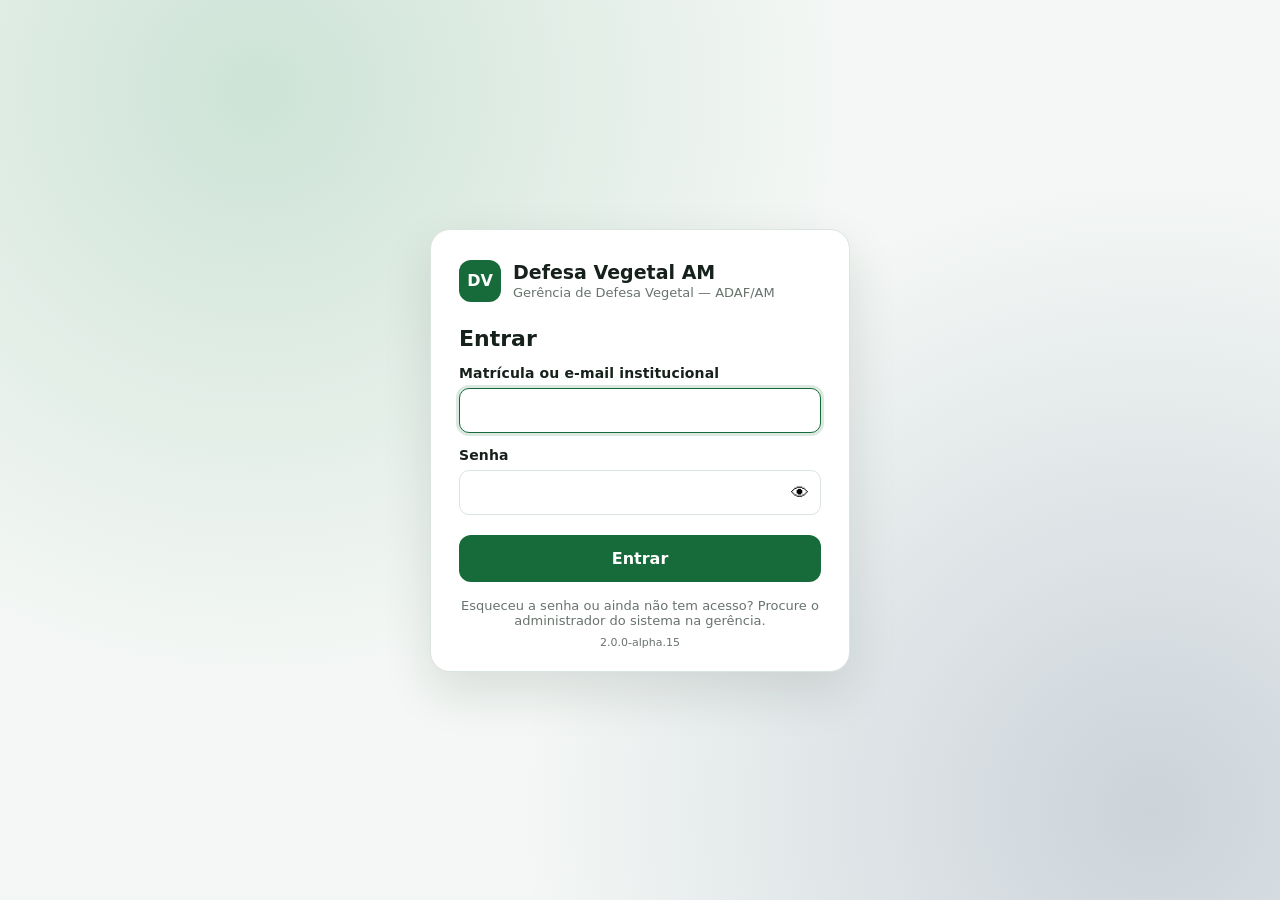
<file: v2/index.html>
<!DOCTYPE html>
<html lang="pt-BR">
<head>
  <meta charset="UTF-8">

  <meta
    name="viewport"
    content="width=device-width, initial-scale=1.0, viewport-fit=cover"
  >

  <meta
    name="theme-color"
    content="#176b3a"
  >

  <meta
    name="description"
    content="Sistema de Defesa Vegetal do Estado do Amazonas"
  >

  <title>Defesa Vegetal AM</title>

  <link
    rel="manifest"
    href="./manifest.json"
  >

  <link
    rel="stylesheet"
    href="./style.css?v=13"
  >
</head>

<body>

  <header class="app-header">
    <div class="header-content">

      <div class="brand">
        <div class="brand-mark">
          DV
        </div>

        <div>
          <h1>Defesa Vegetal AM</h1>
          <small>
            Gerência de Defesa Vegetal
          </small>
        </div>
      </div>

      <div
        id="connectionStatus"
        class="connection-status"
      >
        Verificando...
      </div>

    </div>
  </header>


  <main>

    <section class="hero">

      <h2>Painel operacional</h2>

      <p>
        Cadastros, fiscalizações e monitoramento
        fitossanitário do Estado do Amazonas.
      </p>

    </section>


    <section class="sync-panel">

      <div class="sync-info">

        <strong>
          Sincronização
        </strong>

        <span id="syncText">
          Verificando registros locais...
        </span>

      </div>

      <button
        id="syncButton"
        class="btn btn-primary"
        type="button"
      >
        ↻ Sincronizar agora
      </button>

    </section>


    <section class="menu-grid">

      <article
        class="menu-card"
        data-module="cadastros"
      >
        <div class="icon">🌱</div>

        <h3>Cadastros</h3>

        <p>
          Produtores, propriedades,
          culturas e informações
          produtivas.
        </p>

        <span class="badge">
          Produtor → Propriedade → Cultura
        </span>
      </article>


      <article
        class="menu-card"
        data-module="fiscalizacoes"
      >
        <div class="icon">📋</div>

        <h3>Fiscalizações</h3>

        <p>
          Realizar nova fiscalização,
          registrar ocorrências, amostras,
          providências e evidências.
        </p>

        <span class="badge">
          Campo
        </span>
      </article>


      <article
        class="menu-card"
        data-module="armadilhas"
      >
        <div class="icon">📍</div>

        <h3>Armadilhas</h3>

        <p>
          Cadastro e monitoramento de
          armadilhas para detecção de
          pragas.
        </p>

        <span class="badge">
          Mosca-da-Carambola
        </span>
      </article>


      <article
        class="menu-card"
        data-module="viveiros"
      >
        <div class="icon">🪴</div>

        <h3>Viveiros</h3>

        <p>
          Cadastro de viveiros,
          espécies, documentos e
          fiscalizações.
        </p>

        <span class="badge">
          Material de propagação
        </span>
      </article>


      <article
        class="menu-card"
        data-module="historico"
      >
        <div class="icon">🗂️</div>

        <h3>Histórico e documentos</h3>

        <p>
          Consulte fiscalizações,
          cadastros, Termos e documentos
          emitidos anteriormente.
        </p>

        <span class="badge">
          Rastreabilidade
        </span>
      </article>


      <article
        class="menu-card"
        data-module="dashboard"
      >
        <div class="icon">📊</div>

        <h3>Dashboard</h3>

        <p>
          Indicadores operacionais,
          fitossanitários e territoriais
          da Defesa Vegetal.
        </p>

        <span class="badge">
          Gestão
        </span>
      </article>

    </section>

  </main>


  <footer class="app-footer">

    Defesa Vegetal AM
    <span id="appVersion"></span>

  </footer>


  <script src="./config.js"></script>
<script src="./db.js"></script>
<script src="./api.js"></script>
<script src="./signature-pad.js"></script>
<script src="./auth.js"></script>
<script src="./modules/cadastros.js"></script>
<script src="./modules/dashboard.js"></script>
<script src="./termo-assets.js"></script>
<script src="./modules/termo-fiscalizacao.js"></script>
<script src="./modules/fiscalizacoes.js"></script>
<script src="./modules/historico.js"></script>
<script src="./modules/servidores.js"></script>
<script src="./modules/relatorios.js"></script>
<script src="./modules/relatorio-assinaturas.js"></script>
<script src="./nav.js"></script>
<script src="./app.js"></script>

</body>
</html>
</file>
<file: v2/style.css>
:root {
  --primary: #176b3a;
  --primary-dark: #0f512b;
  --primary-light: #e9f5ee;
  --background: #f4f7f5;
  --surface: #ffffff;
  --text: #17211b;
  --muted: #68736c;
  --border: #dce4df;
  --warning: #9a6700;
  --danger: #b42318;
  --success: #16794b;
  --radius: 16px;
  --shadow: 0 4px 18px rgba(0, 0, 0, 0.07);
}


/* =========================================================
   CONFIGURAÇÕES GERAIS
========================================================= */

* {
  box-sizing: border-box;
}

/* O atributo hidden sempre esconde, mesmo em elementos com display próprio */
[hidden] {
  display: none !important;
}

html {
  -webkit-text-size-adjust: 100%;
}

body {
  margin: 0;
  background: var(--background);
  color: var(--text);
  font-family: Arial, Helvetica, sans-serif;
}

button,
input,
select,
textarea {
  font: inherit;
}

button {
  cursor: pointer;
}


/* =========================================================
   CABEÇALHO
========================================================= */

.app-header {
  position: sticky;
  top: 0;
  z-index: 100;
  background: var(--surface);
  border-bottom: 1px solid var(--border);
}

.header-content {
  max-width: 1200px;
  margin: auto;
  padding: 14px 18px;

  display: flex;
  align-items: center;
  justify-content: space-between;
  gap: 16px;
}

.brand {
  display: flex;
  align-items: center;
  gap: 12px;
}

.brand-mark {
  width: 42px;
  height: 42px;

  border-radius: 12px;

  display: grid;
  place-items: center;

  background: var(--primary);
  color: white;

  font-weight: 700;
}

.brand h1 {
  margin: 0;
  font-size: 18px;
}

.brand small {
  color: var(--muted);
}


/* =========================================================
   STATUS DA CONEXÃO
========================================================= */

.connection-status {
  padding: 8px 12px;

  border-radius: 999px;

  font-size: 13px;
  font-weight: 700;

  background: var(--primary-light);
  color: var(--success);
}

.connection-status.offline {
  background: #fff3cd;
  color: var(--warning);
}


/* =========================================================
   CONTEÚDO PRINCIPAL
========================================================= */

main {
  max-width: 1200px;
  margin: auto;
  padding: 24px 18px 90px;
}


/* =========================================================
   HERO
========================================================= */

.hero {
  margin-bottom: 24px;
}

.hero h2 {
  margin: 0 0 6px;
  font-size: 26px;
}

.hero p {
  margin: 0;
  color: var(--muted);
}


/* =========================================================
   SINCRONIZAÇÃO
========================================================= */

.sync-panel {
  margin: 20px 0;
  padding: 16px;

  background: var(--surface);

  border: 1px solid var(--border);
  border-radius: var(--radius);

  box-shadow: var(--shadow);

  display: flex;
  align-items: center;
  justify-content: space-between;
  gap: 16px;
}

.sync-info strong {
  display: block;
  margin-bottom: 4px;
}

.sync-info span {
  color: var(--muted);
  font-size: 14px;
}


/* =========================================================
   BOTÕES
========================================================= */

.btn {
  border: 0;
  border-radius: 12px;

  padding: 11px 16px;

  font-weight: 700;
}

.btn-primary {
  background: var(--primary);
  color: white;
}

.btn-primary:hover {
  background: var(--primary-dark);
}

.btn-secondary {
  background: #ffffff;
  color: var(--text);

  border: 1px solid var(--border);
}


/* =========================================================
   MENU PRINCIPAL
========================================================= */

.menu-grid {
  display: grid;

  grid-template-columns:
    repeat(3, 1fr);

  gap: 16px;
}

.menu-card {
  min-height: 150px;

  padding: 20px;

  background: var(--surface);

  border: 1px solid var(--border);
  border-radius: var(--radius);

  box-shadow: var(--shadow);

  transition: transform 0.15s ease;
}

.menu-card:hover {
  transform: translateY(-2px);
}

.menu-card .icon {
  font-size: 30px;
  margin-bottom: 14px;
}

.menu-card h3 {
  margin: 0 0 8px;
}

.menu-card p {
  margin: 0;

  color: var(--muted);

  line-height: 1.45;
  font-size: 14px;
}

.badge {
  display: inline-block;

  margin-top: 12px;

  padding: 5px 9px;

  border-radius: 999px;

  background: var(--primary-light);
  color: var(--primary-dark);

  font-size: 12px;
  font-weight: 700;
}


/* =========================================================
   RODAPÉ
========================================================= */

.app-footer {
  padding: 24px;

  text-align: center;

  color: var(--muted);

  font-size: 12px;
}


/* =========================================================
   RESPONSIVIDADE DA TELA INICIAL
========================================================= */

@media (max-width: 850px) {

  .menu-grid {
    grid-template-columns:
      repeat(2, 1fr);
  }

}


@media (max-width: 560px) {

  .header-content {
    align-items: flex-start;
  }

  .menu-grid {
    grid-template-columns: 1fr;
  }

  .sync-panel {
    align-items: stretch;
    flex-direction: column;
  }

  .btn {
    width: 100%;
  }

  .hero h2 {
    font-size: 22px;
  }

}


/* =========================================================
   MÓDULO DE CADASTROS
========================================================= */

.module-actions {
  display: grid;

  grid-template-columns:
    repeat(2, 1fr);

  gap: 14px;

  margin-bottom: 20px;
}


.action-card {
  border: 1px solid var(--border);

  background: var(--surface);

  border-radius: var(--radius);

  padding: 18px;

  display: flex;
  align-items: center;

  gap: 14px;

  text-align: left;

  box-shadow: var(--shadow);
}

.action-card:hover {
  border-color: var(--primary);
}

.action-icon {
  font-size: 30px;
}

.action-card strong,
.action-card small {
  display: block;
}

.action-card small {
  color: var(--muted);

  margin-top: 4px;
}


.workspace {
  margin-top: 20px;
}


/* =========================================================
   FORMULÁRIOS
========================================================= */

.form-card {
  background: var(--surface);

  border: 1px solid var(--border);
  border-radius: var(--radius);

  padding: 22px;

  box-shadow: var(--shadow);
}


.form-heading {
  display: flex;

  align-items: flex-start;
  justify-content: space-between;

  gap: 16px;

  padding-bottom: 18px;
  margin-bottom: 20px;

  border-bottom: 1px solid var(--border);
}

.form-heading h3 {
  margin: 0 0 5px;
}

.form-heading p {
  margin: 0;
  color: var(--muted);
}


.step-badge {
  white-space: nowrap;

  padding: 6px 10px;

  border-radius: 999px;

  background: var(--primary-light);
  color: var(--primary-dark);

  font-size: 12px;
  font-weight: 700;
}


.form-grid {
  display: grid;

  grid-template-columns:
    repeat(2, minmax(0, 1fr));

  gap: 18px;
}


.field {
  display: flex;

  flex-direction: column;

  gap: 7px;
}

.field-wide {
  grid-column: span 2;
}

.field label {
  font-weight: 700;
  font-size: 14px;
}

.field input,
.field select,
.field textarea,
.search-row input {
  width: 100%;

  padding: 12px 13px;

  border: 1px solid var(--border);
  border-radius: 10px;

  background: #ffffff;
  color: var(--text);

  outline: none;
}

.field input:focus,
.field select:focus,
.field textarea:focus,
.search-row input:focus {
  border-color: var(--primary);

  box-shadow:
    0 0 0 3px var(--primary-light);
}

.field small {
  color: var(--muted);
}


.form-actions {
  display: flex;

  justify-content: flex-end;

  gap: 10px;

  margin-top: 24px;
  padding-top: 18px;

  border-top: 1px solid var(--border);
}


/* =========================================================
   PESQUISA
========================================================= */

.search-row {
  display: flex;
  gap: 10px;
}

.search-results {
  display: grid;

  gap: 10px;

  margin-top: 18px;
}


.result-card {
  width: 100%;

  border: 1px solid var(--border);

  background: #ffffff;

  border-radius: 12px;

  padding: 14px;

  text-align: left;
}

.result-card:hover {
  border-color: var(--primary);
}

.result-card strong,
.result-card span,
.result-card small {
  display: block;
}

.result-card span {
  margin-top: 4px;
}

.result-card small {
  margin-top: 6px;

  color: var(--muted);
}


/* =========================================================
   RESUMOS DO CADASTRO
========================================================= */

.summary-grid {
  display: grid;

  grid-template-columns:
    repeat(4, 1fr);

  gap: 12px;
}

.summary-grid > div {
  padding: 14px;

  background: var(--background);

  border-radius: 12px;
}

.summary-grid small,
.summary-grid strong {
  display: block;
}

.summary-grid small {
  color: var(--muted);

  margin-bottom: 5px;
}


/* =========================================================
   SUBSEÇÕES
========================================================= */

.subsection {
  margin-top: 26px;
}

.subsection h4 {
  margin-bottom: 12px;
}


.mini-card {
  border: 1px solid var(--border);

  border-radius: 10px;

  padding: 12px;

  margin-bottom: 8px;
}

.mini-card strong,
.mini-card span {
  display: block;
}

.mini-card span {
  color: var(--muted);

  margin-top: 3px;

  font-size: 14px;
}


.empty-state {
  padding: 20px;

  border: 1px dashed var(--border);
  border-radius: 12px;

  color: var(--muted);

  text-align: center;
}


/* =========================================================
   RESPONSIVIDADE DOS CADASTROS
========================================================= */

@media (max-width: 700px) {

  .module-actions,
  .form-grid,
  .summary-grid {
    grid-template-columns: 1fr;
  }

  .field-wide {
    grid-column: span 1;
  }

  .form-actions,
  .search-row {
    flex-direction: column;
  }

  .form-actions .btn {
    width: 100%;
  }

}


/* =========================================================
   DASHBOARD DE CADASTROS
========================================================= */

.module-page {
  max-width: 1280px;

  margin: 0 auto;

  padding: 28px 24px 50px;
}


.module-header {
  margin-bottom: 28px;
}

.module-header .btn {
  margin-bottom: 22px;
}

.module-header h2 {
  margin: 0 0 8px;

  font-size: 30px;

  color: #173b2a;
}

.module-header p {
  margin: 0;

  color: #66756d;

  font-size: 16px;
}


/* =========================================================
   INDICADORES DO DASHBOARD
========================================================= */

.dashboard-summary {
  display: grid;

  grid-template-columns:
    repeat(4, minmax(0, 1fr));

  gap: 20px;

  margin-top: 24px;
}


.dashboard-card {
  background: #ffffff;

  border: 1px solid #dfe8e2;

  border-radius: 16px;

  padding: 24px;

  min-height: 125px;

  display: flex;

  flex-direction: column;

  justify-content: space-between;

  box-shadow:
    0 4px 14px rgba(0, 0, 0, 0.05);

  transition:
    transform 0.2s ease,
    box-shadow 0.2s ease;
}


.dashboard-card span {
  color: #66756d;

  font-size: 15px;

  font-weight: 600;
}


.dashboard-card strong {
  display: block;

  margin-top: 12px;

  color: #14733c;

  font-size: 38px;

  line-height: 1;

  font-weight: 700;
}


.dashboard-card:hover {
  transform: translateY(-2px);

  box-shadow:
    0 8px 22px rgba(0, 0, 0, 0.08);
}


/* =========================================================
   GRÁFICOS DO DASHBOARD
========================================================= */

.dashboard-section {
  margin-top: 24px;

  padding: 24px;

  background: #ffffff;

  border: 1px solid #dfe8e2;

  border-radius: 16px;

  box-shadow:
    0 4px 14px rgba(0, 0, 0, 0.04);
}


.dashboard-section-header {
  margin-bottom: 24px;
}


.dashboard-section-header h3 {
  margin: 0 0 6px;

  color: #173b2a;

  font-size: 20px;
}


.dashboard-section-header p {
  margin: 0;

  color: #66756d;

  font-size: 14px;
}


.dashboard-chart {
  display: flex;

  flex-direction: column;

  gap: 20px;
}


.dashboard-bar-row {
  width: 100%;
}


.dashboard-bar-info {
  display: flex;

  justify-content: space-between;

  align-items: center;

  margin-bottom: 8px;
}


.dashboard-bar-info span {
  color: #33463c;

  font-weight: 600;
}


.dashboard-bar-info strong {
  color: #14733c;
}


.dashboard-bar-track {
  width: 100%;

  height: 12px;

  overflow: hidden;

  background: #edf3ef;

  border-radius: 999px;
}


.dashboard-bar-fill {
  height: 100%;

  background:
    linear-gradient(
      90deg,
      #14733c,
      #28a65a
    );

  border-radius: 999px;

  min-width: 8px;

  transition:
    width 0.4s ease;
}


.dashboard-empty {
  margin: 0;

  color: #66756d;
}


/* =========================================================
   RESPONSIVIDADE DO DASHBOARD - TABLET
========================================================= */

@media (max-width: 900px) {

  .dashboard-summary {
    grid-template-columns:
      repeat(2, minmax(0, 1fr));
  }

}


/* =========================================================
   RESPONSIVIDADE DO DASHBOARD - CELULAR
========================================================= */

@media (max-width: 600px) {

  .module-page {
    padding: 20px 16px 40px;
  }

  .module-header h2 {
    font-size: 24px;
  }

  .dashboard-summary {
    grid-template-columns: 1fr;

    gap: 14px;
  }

  .dashboard-card {
    min-height: 105px;

    padding: 20px;
  }

  .dashboard-card strong {
    font-size: 34px;
  }

  .dashboard-section {
    padding: 18px;
  }

}
/* =========================================================
   CONSULTA DE CADASTROS NO DASHBOARD
========================================================= */

.dashboard-consult-actions {
  display: flex;
  flex-wrap: wrap;
  gap: 12px;
  margin-bottom: 24px;
}

.dashboard-consult-actions .btn {
  min-width: 210px;
}


/* ÁREA ONDE A CONSULTA É EXIBIDA */

.dashboard-consulta {
  margin-top: 18px;
}


/* CABEÇALHO DA LISTA */

.dashboard-list-header {
  display: flex;
  align-items: center;
  justify-content: space-between;
  gap: 16px;

  margin-bottom: 16px;
}

.dashboard-list-header h4 {
  margin: 0 0 4px;

  color: #173b2a;
  font-size: 18px;
}

.dashboard-list-header span {
  color: var(--muted);
  font-size: 13px;
}


/* =========================================================
   CAMPO DE PESQUISA
========================================================= */

.dashboard-search {
  margin-bottom: 18px;
}

.dashboard-search input {
  width: 100%;

  padding: 13px 15px;

  background: #ffffff;
  color: var(--text);

  border: 1px solid var(--border);
  border-radius: 12px;

  outline: none;

  font-size: 15px;

  transition:
    border-color 0.2s ease,
    box-shadow 0.2s ease;
}

.dashboard-search input:focus {
  border-color: var(--primary);

  box-shadow:
    0 0 0 3px var(--primary-light);
}


/* =========================================================
   LISTA DE REGISTROS
========================================================= */

.dashboard-record-list {
  display: grid;
  gap: 12px;
}


/* =========================================================
   CARTÃO DE PRODUTOR / PROPRIEDADE
========================================================= */

.dashboard-record-card {
  display: flex;
  align-items: flex-start;

  gap: 14px;

  padding: 16px;

  background: #ffffff;

  border: 1px solid var(--border);
  border-radius: 14px;

  transition:
    border-color 0.2s ease,
    box-shadow 0.2s ease,
    transform 0.2s ease;
}

.dashboard-record-card:hover {
  border-color: #b9d5c5;

  box-shadow:
    0 5px 14px rgba(0, 0, 0, 0.05);

  transform: translateY(-1px);
}


/* ÍCONE */

.dashboard-record-icon {
  width: 44px;
  height: 44px;

  flex: 0 0 44px;

  display: grid;
  place-items: center;

  background: var(--primary-light);

  border-radius: 12px;

  font-size: 21px;
}


/* INFORMAÇÕES */

.dashboard-record-content {
  min-width: 0;

  display: flex;
  flex-direction: column;

  gap: 5px;
}

.dashboard-record-content strong {
  color: #173b2a;

  font-size: 16px;

  overflow-wrap: anywhere;
}

.dashboard-record-content span {
  color: var(--muted);

  font-size: 14px;
  line-height: 1.4;

  overflow-wrap: anywhere;
}


/* =========================================================
   CELULAR
========================================================= */

@media (max-width: 600px) {

  .dashboard-consult-actions {
    flex-direction: column;
  }

  .dashboard-consult-actions .btn {
    width: 100%;
    min-width: 0;
  }

  .dashboard-record-card {
    padding: 14px;
  }

  .dashboard-record-icon {
    width: 40px;
    height: 40px;

    flex-basis: 40px;

    font-size: 19px;
  }

}


/* =========================================================
   MÓDULO DE FISCALIZAÇÕES
========================================================= */

.fz-select {
  padding: 12px 13px;
  border: 1px solid var(--border);
  border-radius: 10px;
  background: #ffffff;
  color: var(--text);
  min-width: 150px;
}

.fz-row {
  display: flex;
  gap: 8px;
}

.fz-row input {
  flex: 1;
}

.fz-pill {
  display: inline-block;
  vertical-align: middle;
  margin-left: 6px;
  padding: 3px 8px;
  border-radius: 999px;
  font-size: 11px;
  font-weight: 700;
  background: #eef1ef;
  color: var(--muted);
  white-space: nowrap;
}

.fz-ok {
  background: var(--primary-light);
  color: var(--primary-dark);
}

.fz-wait {
  background: #fff4d6;
  color: var(--warning);
}

.fz-bad {
  background: #fde8e6;
  color: var(--danger);
}

.fz-toolbar {
  display: flex;
  flex-wrap: wrap;
  gap: 10px;
  margin-top: 18px;
}

.fz-section-header {
  display: flex;
  align-items: center;
  justify-content: space-between;
  gap: 12px;
  margin-bottom: 12px;
  padding-top: 18px;
  border-top: 1px solid var(--border);
}

.fz-section-header h4 {
  margin: 0;
}

.fz-count {
  display: inline-block;
  min-width: 22px;
  padding: 2px 7px;
  margin-left: 4px;
  border-radius: 999px;
  background: var(--background);
  color: var(--muted);
  font-size: 12px;
  text-align: center;
}

.btn.fz-small {
  white-space: nowrap;
  padding: 7px 12px;
  font-size: 13px;
  width: auto;
}

.fz-inline-form {
  background: var(--background);
  border: 1px solid var(--border);
  border-radius: 12px;
  padding: 16px;
  margin-bottom: 14px;
}

.fz-inline-form .form-actions {
  margin-top: 16px;
  padding-top: 14px;
}

.fz-item {
  display: flex;
  align-items: flex-start;
  justify-content: space-between;
  gap: 12px;
}

.fz-item em {
  font-weight: 400;
  color: var(--muted);
}

.fz-legal {
  color: var(--primary-dark) !important;
}

.fz-link-danger {
  border: 0;
  background: none;
  color: var(--danger);
  font-weight: 700;
  font-size: 13px;
  padding: 4px;
  white-space: nowrap;
}

.btn.fz-danger {
  color: var(--danger);
  border-color: #f3c5c0;
  margin-right: auto;
}

.fz-gallery {
  display: grid;
  grid-template-columns: repeat(auto-fill, minmax(160px, 1fr));
  gap: 12px;
}

.fz-photo {
  margin: 0;
  border: 1px solid var(--border);
  border-radius: 12px;
  overflow: hidden;
  background: #ffffff;
}

.fz-photo img {
  display: block;
  width: 100%;
  height: 140px;
  object-fit: cover;
}

.fz-photo figcaption {
  padding: 8px 10px;
  font-size: 13px;
}

.fz-photo-link {
  display: flex;
  align-items: center;
  justify-content: center;
  height: 140px;
  color: var(--primary-dark);
  background: var(--background);
}

@media (max-width: 700px) {
  .fz-toolbar .btn,
  .btn.fz-danger {
    width: 100%;
    margin-right: 0;
  }

  .fz-section-header .btn.fz-small {
    width: auto;
  }
}


/* ---------- Fiscalização vinculada ---------- */

.fz-chain {
  display: flex;
  flex-wrap: wrap;
  gap: 6px;
  margin-bottom: 18px;
}

.fz-chain span {
  padding: 6px 10px;
  border-radius: 999px;
  background: var(--primary-light);
  color: var(--primary-dark);
  font-size: 13px;
  font-weight: 700;
}

.fz-chain span:not(:last-child)::after {
  content: ' →';
  color: var(--muted);
}

.fz-checklist {
  display: grid;
  grid-template-columns: repeat(auto-fill, minmax(240px, 1fr));
  gap: 8px;
}

.fz-check {
  display: flex;
  gap: 10px;
  align-items: flex-start;
  padding: 12px;
  border: 1px solid var(--border);
  border-radius: 12px;
  background: #ffffff;
  cursor: pointer;
}

.fz-check:has(input:checked) {
  border-color: var(--primary);
  background: var(--primary-light);
}

.fz-check input {
  width: 20px;
  height: 20px;
  margin-top: 2px;
  accent-color: var(--primary);
  flex: none;
}

.fz-check strong,
.fz-check small {
  display: block;
}

.fz-check small {
  color: var(--muted);
  margin-top: 3px;
}

.fz-check-inline {
  display: inline-flex;
  gap: 6px;
  align-items: center;
  font-weight: 400 !important;
}

.fz-dim {
  opacity: 0.5;
}

.fz-readonly {
  padding: 10px 13px;
  border: 1px dashed var(--border);
  border-radius: 10px;
  background: var(--background);
}

.fz-readonly strong,
.fz-readonly small {
  display: block;
}

.fz-readonly small {
  color: var(--muted);
}

.fz-culture {
  border: 1px solid var(--border);
  border-radius: 14px;
  padding: 14px;
  margin-bottom: 14px;
  background: #ffffff;
}

.fz-culture-head {
  display: flex;
  flex-wrap: wrap;
  justify-content: space-between;
  align-items: center;
  gap: 10px;
  margin-bottom: 10px;
}

.fz-culture-head > strong {
  font-size: 17px;
}

.fz-culture-metrics label {
  display: flex;
  flex-direction: column;
  font-size: 12px;
  color: var(--muted);
  gap: 4px;
}

.fz-mini {
  width: 120px;
  padding: 8px 10px;
  border: 1px solid var(--border);
  border-radius: 8px;
}

.fz-dynamic {
  display: grid;
  grid-template-columns: repeat(2, minmax(0, 1fr));
  gap: 12px;
  padding: 12px;
  margin-bottom: 10px;
  background: var(--background);
  border-radius: 10px;
}

.fz-dynamic .field input,
.fz-dynamic .field select,
.fz-dynamic .field textarea {
  background: #ffffff;
}

.fz-pest-group {
  margin-top: 8px;
}

.fz-group-title {
  font-size: 12px;
  font-weight: 700;
  text-transform: uppercase;
  letter-spacing: 0.04em;
  color: var(--muted);
  margin: 10px 0 6px;
  cursor: default;
}

summary.fz-group-title {
  cursor: pointer;
}

.fz-pest {
  border-top: 1px solid var(--border);
  padding: 10px 0;
}

.fz-pest-main {
  display: flex;
  justify-content: space-between;
  align-items: center;
  gap: 12px;
}

.fz-pest-main em {
  color: var(--muted);
  font-size: 13px;
}

.fz-pest-main small {
  display: block;
  color: var(--muted);
  font-size: 12px;
  margin-top: 2px;
}

.fz-result {
  min-width: 150px;
  padding: 9px 10px;
  border-radius: 10px;
  border: 1px solid var(--border);
  font-weight: 700;
  background: #ffffff;
}

.fz-result-NAO_DETECTADA {
  background: var(--primary-light);
  color: var(--primary-dark);
  border-color: #b9dcc6;
}

.fz-result-SUSPEITA {
  background: #fff4d6;
  color: var(--warning);
  border-color: #f0d68a;
}

.fz-result-DETECTADA {
  background: #fde8e6;
  color: var(--danger);
  border-color: #f3c5c0;
}

.fz-pest-positive {
  background: #fffcf5;
}

.fz-occ {
  margin-top: 8px;
  padding: 10px 12px;
  border: 1px solid var(--border);
  border-radius: 10px;
  background: #ffffff;
}

.fz-occ summary {
  cursor: pointer;
  font-weight: 700;
  font-size: 13px;
  color: var(--primary-dark);
}

.fz-occ-form {
  margin-top: 12px;
}

.fz-occ-form .form-actions {
  align-items: center;
  margin-top: 12px;
  padding-top: 12px;
}

.fz-add-other {
  display: flex;
  gap: 8px;
  margin-top: 10px;
  padding-top: 10px;
  border-top: 1px dashed var(--border);
}

.fz-add-other input {
  flex: 1;
  padding: 9px 11px;
  border: 1px solid var(--border);
  border-radius: 10px;
}

.fz-sign {
  width: 100%;
  height: 130px;
  border: 1px dashed #9aa79f;
  border-radius: 10px;
  background: #ffffff;
  touch-action: none;
}

.fz-link {
  border: 0;
  background: none;
  color: var(--primary-dark);
  font-weight: 700;
  padding: 4px 0;
  text-align: left;
}

/* Identificação do servidor */

.user-badge {
  margin-left: auto;
  margin-right: 10px;
  padding: 7px 12px;
  border-radius: 999px;
  border: 1px solid rgba(255, 255, 255, 0.4);
  background: rgba(255, 255, 255, 0.15);
  color: inherit;
  font-weight: 700;
  font-size: 13px;
  max-width: 220px;
  overflow: hidden;
  text-overflow: ellipsis;
  white-space: nowrap;
}

.auth-overlay {
  position: fixed;
  inset: 0;
  z-index: 9000;
  display: flex;
  align-items: center;
  justify-content: center;
  padding: 16px;
  background: rgba(10, 30, 20, 0.45);
}

.auth-dialog {
  width: 100%;
  max-width: 560px;
  max-height: 90vh;
  overflow: auto;
}

.auth-note {
  color: var(--muted);
  font-size: 13px;
}

@media (max-width: 700px) {
  .fz-dynamic {
    grid-template-columns: 1fr;
  }

  .fz-pest-main {
    flex-direction: column;
    align-items: stretch;
  }

  .fz-result {
    width: 100%;
  }

  .user-badge {
    max-width: 130px;
  }
}


/* ---------- Janelas (folhas) de formulário ---------- */

body.fz-sheet-open,
body.sig-open {
  overflow: hidden;
}

.fz-sheet-overlay {
  position: fixed;
  inset: 0;
  z-index: 8000;
  display: flex;
  align-items: center;
  justify-content: center;
  padding: 20px;
  background: rgba(10, 30, 20, 0.45);
}

.fz-sheet {
  display: flex;
  flex-direction: column;
  width: 100%;
  max-width: 720px;
  max-height: 92vh;
  background: var(--surface);
  border-radius: var(--radius);
  box-shadow: 0 20px 50px rgba(0, 0, 0, 0.25);
  overflow: hidden;
}

.fz-sheet-head {
  display: flex;
  justify-content: space-between;
  align-items: flex-start;
  gap: 12px;
  padding: 18px 20px 14px;
  border-bottom: 1px solid var(--border);
}

.fz-sheet-head h3 {
  margin: 0 0 4px;
}

.fz-sheet-head p {
  margin: 0;
  color: var(--muted);
  font-size: 14px;
}

.fz-sheet-close {
  border: 0;
  background: var(--background);
  width: 36px;
  height: 36px;
  border-radius: 50%;
  font-size: 16px;
  flex: none;
}

.fz-sheet-body {
  padding: 18px 20px;
  overflow-y: auto;
  flex: 1;
}

.fz-sheet-foot {
  display: flex;
  justify-content: flex-end;
  gap: 10px;
  padding: 14px 20px;
  border-top: 1px solid var(--border);
  background: var(--background);
}

.fz-photo-preview {
  max-width: 100%;
  max-height: 220px;
  border-radius: 10px;
  object-fit: contain;
  margin-top: 6px;
}

@media (max-width: 700px) {
  .fz-sheet-overlay {
    padding: 0;
    align-items: stretch;
  }

  .fz-sheet {
    max-width: none;
    max-height: none;
    height: 100%;
    border-radius: 0;
  }

  .fz-sheet-foot {
    padding-bottom: calc(14px + env(safe-area-inset-bottom));
  }

  .fz-sheet-foot .btn {
    flex: 1;
    width: auto;
  }
}

/* Barra de ocorrência (praga suspeita/detectada) */

.fz-occ-bar {
  display: flex;
  flex-wrap: wrap;
  align-items: center;
  justify-content: space-between;
  gap: 8px;
  margin-top: 8px;
  padding: 8px 10px;
  border-radius: 10px;
  background: #ffffff;
  border: 1px solid var(--border);
  font-size: 13px;
}

.fz-occ-actions {
  display: flex;
  gap: 6px;
  flex-wrap: wrap;
}

.fz-missing {
  color: var(--warning);
  font-weight: 700;
}

.fz-mt {
  margin-top: 8px;
}

/* Assinaturas na conclusão */

.fz-signs {
  display: grid;
  grid-template-columns: repeat(2, minmax(0, 1fr));
  gap: 12px;
  margin-top: 16px;
}

.fz-sign-card {
  display: flex;
  flex-direction: column;
  gap: 6px;
  padding: 14px;
  border: 1px solid var(--border);
  border-radius: 12px;
  background: #ffffff;
}

.fz-sign-card small {
  color: var(--muted);
}

.fz-sign-card img {
  max-height: 80px;
  max-width: 100%;
  object-fit: contain;
  align-self: flex-start;
  border-bottom: 1px solid var(--border);
}

.fz-sign-pending {
  border-style: dashed;
  border-color: #f0d68a;
  background: #fffcf5;
}

.fz-sign-ok {
  color: var(--success);
  font-size: 13px;
  font-weight: 700;
}

.fz-sign-refused {
  color: var(--danger);
  font-weight: 700;
}

.btn.fz-sign-btn {
  margin-top: 4px;
  padding: 14px;
  font-size: 15px;
}

@media (max-width: 700px) {
  .fz-signs {
    grid-template-columns: 1fr;
  }
}

/* Assinatura do servidor no perfil */

.auth-sign {
  display: grid;
  grid-template-columns: 1fr auto;
  gap: 10px;
  align-items: center;
  margin-top: 16px;
  padding: 12px;
  border: 1px solid var(--border);
  border-radius: 12px;
}

.auth-sign small {
  display: block;
  color: var(--muted);
}

.auth-sign-preview {
  grid-column: 1 / -1;
  min-height: 60px;
  display: flex;
  align-items: center;
  justify-content: center;
  background: var(--background);
  border-radius: 8px;
  color: var(--muted);
}

.auth-sign-preview img {
  max-height: 70px;
  max-width: 100%;
}

.auth-sign .btn {
  grid-column: 1 / -1;
}

/* ---------- Coleta de assinatura em tela cheia ---------- */

.sig-overlay {
  position: fixed;
  inset: 0;
  z-index: 10000;
  display: flex;
  flex-direction: column;
  background: #eef2ef;
  padding: env(safe-area-inset-top) env(safe-area-inset-right) env(safe-area-inset-bottom) env(safe-area-inset-left);
}

.sig-overlay[hidden] {
  display: none;
}

.sig-top,
.sig-bottom {
  display: flex;
  align-items: center;
  justify-content: space-between;
  gap: 10px;
  padding: 10px 14px;
}

.sig-top strong,
.sig-top small {
  display: block;
}

.sig-top small {
  color: var(--muted);
  font-size: 12px;
}

.sig-area {
  position: relative;
  flex: 1;
  margin: 0 14px;
  background: #ffffff;
  border-radius: 14px;
  border: 2px solid var(--border);
  overflow: hidden;
  touch-action: none;
}

.sig-area canvas {
  position: absolute;
  inset: 0;
  touch-action: none;
  cursor: crosshair;
}

.sig-baseline {
  position: absolute;
  left: 8%;
  right: 8%;
  bottom: 18%;
  border-top: 2px solid #9aa79f;
  padding-top: 6px;
  text-align: center;
  pointer-events: none;
  color: var(--muted);
}

.sig-baseline span,
.sig-baseline small {
  display: block;
}

.sig-baseline span {
  font-weight: 700;
  color: var(--text);
}

.sig-hint {
  position: absolute;
  inset: 0;
  display: flex;
  align-items: center;
  justify-content: center;
  font-size: 28px;
  color: #c7d0ca;
  pointer-events: none;
}

.sig-btn {
  border: 0;
  border-radius: 12px;
  padding: 14px 18px;
  font-weight: 700;
  font-size: 15px;
}

.sig-primary {
  background: var(--primary);
  color: #ffffff;
  flex: 1;
  max-width: 360px;
}

.sig-primary:disabled {
  opacity: 0.45;
}

.sig-ghost {
  background: #ffffff;
  border: 1px solid var(--border);
}

.sig-warn {
  background: #fde8e6;
  color: var(--danger);
}


/* ---------- Termo: textos e testemunhas ---------- */

.fz-label-row {
  display: flex;
  justify-content: space-between;
  align-items: baseline;
  gap: 10px;
  flex-wrap: wrap;
}

.fz-muted {
  color: var(--muted);
  font-size: 13px;
}

.fz-witnesses {
  margin-top: 14px;
  padding: 14px;
  border: 1px dashed #f0d68a;
  border-radius: 12px;
  background: #fffcf5;
}

.fz-witnesses > small {
  display: block;
  color: var(--muted);
  margin: 2px 0 10px;
}

.fz-witness {
  padding: 12px 0;
  border-top: 1px solid var(--border);
}

.fz-witness img {
  display: block;
  max-height: 70px;
  max-width: 100%;
  margin: 8px 0;
}

.fz-witness .btn {
  margin-top: 8px;
}


/* =========================================================
   REFINAMENTO VISUAL (v2.0.0-alpha.6)
   Tipografia do sistema, cabeçalho compacto no celular,
   botão Voltar discreto e campos mais legíveis.
========================================================= */

body {
  font-family: system-ui, -apple-system, "Segoe UI", Roboto, "Helvetica Neue", Arial, sans-serif;
  -webkit-font-smoothing: antialiased;
}

/* Indicador do servidor (fundo claro do cabeçalho) */
.user-badge {
  border: 1px solid var(--border);
  background: var(--surface);
  color: var(--text);
}

.user-badge .ub-name {
  margin-left: 4px;
}

.user-badge:hover {
  border-color: var(--primary);
  color: var(--primary-dark);
}

/* Cabeçalho das telas: Voltar ao lado do título */
.module-header {
  display: grid;
  grid-template-columns: auto 1fr;
  align-items: start;
  column-gap: 16px;
}

.module-header > .btn {
  margin: 4px 0 0;
  width: auto;
  padding: 9px 14px;
  font-size: 14px;
}

.module-header h2 {
  font-size: 28px;
  letter-spacing: -0.01em;
}

/* Campos de formulário */
.field label {
  font-size: 14px;
  letter-spacing: 0.01em;
}

.field input,
.field select,
.field textarea {
  transition: border-color 0.15s ease, box-shadow 0.15s ease;
}

.field input:focus,
.field select:focus,
.field textarea:focus {
  outline: none;
  border-color: var(--primary);
  box-shadow: 0 0 0 3px rgba(23, 107, 58, 0.15);
}

.field input:disabled,
.field select:disabled,
.field textarea:disabled {
  background: var(--background);
  color: var(--muted);
}

.field small {
  line-height: 1.4;
}

.form-card {
  border-radius: 18px;
}

.form-heading h3 {
  letter-spacing: -0.01em;
}

.btn {
  transition: background 0.15s ease, border-color 0.15s ease, transform 0.1s ease;
}

.btn:active {
  transform: scale(0.98);
}

.result-card {
  transition: border-color 0.15s ease, box-shadow 0.15s ease;
}

.result-card:hover {
  border-color: var(--primary);
  box-shadow: 0 4px 14px rgba(23, 107, 58, 0.10);
}

@media (max-width: 600px) {

  .header-content {
    align-items: center;
    padding-top: 10px;
    padding-bottom: 10px;
  }

  .brand small {
    display: none;
  }

  .brand h1 {
    font-size: 17px;
  }

  .brand-mark {
    width: 38px;
    height: 38px;
    font-size: 15px;
  }

  .user-badge {
    width: 38px;
    height: 38px;
    padding: 0;
    text-align: center;
    margin-right: 6px;
    border-radius: 50%;
  }

  .user-badge .ub-name {
    display: none;
  }

  .connection-status {
    padding: 6px 9px;
    font-size: 12px;
  }

  .module-header {
    grid-template-columns: 1fr;
    row-gap: 12px;
  }

  .module-header > .btn {
    justify-self: start;
  }

  .module-header h2 {
    font-size: 24px;
  }
}


/* =========================================================
   DASHBOARD
========================================================= */

.db-filters {
  display: flex;
  flex-wrap: wrap;
  gap: 12px;
  margin-bottom: 8px;
}

.db-filters label {
  display: flex;
  flex-direction: column;
  gap: 4px;
  font-size: 12px;
  font-weight: 700;
  color: var(--muted);
  text-transform: uppercase;
  letter-spacing: 0.05em;
}

.db-filters select {
  min-width: 190px;
  padding: 10px 12px;
  border: 1px solid var(--border);
  border-radius: 10px;
  background: var(--surface);
  color: var(--text);
  font-size: 15px;
  text-transform: none;
  letter-spacing: 0;
  font-weight: 400;
}

#dashboardContent {
  transition: opacity 0.2s ease;
}

#dashboardContent.db-loading {
  opacity: 0.55;
}

.db-group-title {
  margin: 30px 0 0;
  font-size: 13px;
  text-transform: uppercase;
  letter-spacing: 0.08em;
  color: var(--muted);
}

.dashboard-summary {
  grid-template-columns: repeat(auto-fit, minmax(160px, 1fr));
  gap: 14px;
  margin-top: 12px;
}

.db-stat {
  min-height: 112px;
  padding: 18px 20px;
  justify-content: flex-start;
}

.db-stat strong {
  color: var(--text);
  font-size: 34px;
  letter-spacing: -0.02em;
}

.db-stat small {
  margin-top: 6px;
  color: var(--muted);
  font-size: 13px;
}

.db-critical-tile {
  border-left: 4px solid #d03b3b;
}

.db-warning-tile {
  border-left: 4px solid #fab219;
}

.db-warning-tile small {
  color: var(--warning);
  font-weight: 700;
}

.db-grid {
  display: grid;
  grid-template-columns: repeat(2, minmax(0, 1fr));
  gap: 14px;
}

.db-grid .dashboard-section {
  margin-top: 14px;
}

.db-grid .db-wide {
  grid-column: 1 / -1;
}

.dashboard-section-header h3 {
  margin: 0 0 4px;
  font-size: 17px;
}

.dashboard-section-header p {
  margin: 0;
  color: var(--muted);
  font-size: 13px;
}

.dashboard-section-header {
  margin-bottom: 16px;
}

/* Barras horizontais ranqueadas */
.db-hbars {
  display: flex;
  flex-direction: column;
  gap: 4px;
}

.db-hbar {
  display: grid;
  grid-template-columns: minmax(90px, 34%) 1fr 44px;
  align-items: center;
  gap: 10px;
  padding: 5px 4px;
  border-radius: 6px;
  outline: none;
}

.db-hbar:hover,
.db-hbar:focus-visible {
  background: var(--background);
}

.db-hbar-label {
  font-size: 13px;
  color: var(--text);
  overflow: hidden;
  text-overflow: ellipsis;
  white-space: nowrap;
}

.db-hbar-track {
  height: 14px;
}

.db-hbar-fill {
  display: block;
  height: 100%;
  background: var(--primary);
  border-radius: 0 4px 4px 0;
}

.db-hbar-value {
  font-size: 13px;
  font-weight: 700;
  color: var(--text);
  text-align: right;
  font-variant-numeric: tabular-nums;
}

/* Colunas por mês */
.db-cols-wrap {
  display: grid;
  grid-template-columns: auto 1fr;
  gap: 8px;
  height: 200px;
}

.db-cols-axis {
  display: flex;
  flex-direction: column;
  justify-content: space-between;
  padding-bottom: 22px;
  font-size: 11px;
  color: var(--muted);
  text-align: right;
  font-variant-numeric: tabular-nums;
}

.db-cols {
  display: flex;
  align-items: stretch;
  gap: 2px;
  border-bottom: 1px solid var(--border);
  background-image: linear-gradient(to bottom, var(--border) 1px, transparent 1px);
  background-size: 100% 50%;
  background-position: 0 0;
  padding-bottom: 0;
  position: relative;
}

.db-col {
  flex: 1;
  display: flex;
  flex-direction: column;
  justify-content: flex-end;
  align-items: center;
  position: relative;
  padding-bottom: 22px;
  outline: none;
  border-radius: 6px 6px 0 0;
}

.db-col:hover,
.db-col:focus-visible {
  background: rgba(23, 107, 58, 0.06);
}

.db-col-bar {
  width: min(28px, 70%);
  background: var(--primary);
  border-radius: 4px 4px 0 0;
}

.db-col-label {
  position: absolute;
  bottom: 2px;
  font-size: 11px;
  color: var(--muted);
}

/* Barra segmentada de situação (cores de status + ícone + rótulo) */
.db-stack {
  display: flex;
  gap: 2px;
  height: 28px;
  border-radius: 6px;
  overflow: hidden;
}

.db-stack-seg {
  min-width: 6px;
  outline: none;
}

.db-stack-seg:hover,
.db-stack-seg:focus-visible {
  filter: brightness(1.08);
}

.db-good { background: #0ca30c; }
.db-warning { background: #fab219; }
.db-critical { background: #d03b3b; }

.db-legend {
  display: flex;
  flex-wrap: wrap;
  gap: 8px 18px;
  margin-top: 12px;
  font-size: 13px;
  color: var(--text);
}

.db-legend span {
  display: inline-flex;
  align-items: center;
  gap: 6px;
}

.db-legend small {
  color: var(--muted);
}

.db-key {
  width: 10px;
  height: 10px;
  border-radius: 2px;
  display: inline-block;
}

/* Tabela de cada gráfico */
.db-table {
  margin-top: 12px;
  font-size: 13px;
}

.db-table summary {
  cursor: pointer;
  color: var(--primary-dark);
  font-weight: 700;
}

.db-table table {
  width: 100%;
  border-collapse: collapse;
  margin-top: 8px;
}

.db-table th,
.db-table td {
  text-align: left;
  padding: 6px 8px;
  border-bottom: 1px solid var(--border);
}

.db-table td:not(:first-child),
.db-table th:not(:first-child) {
  text-align: right;
  font-variant-numeric: tabular-nums;
}

/* Dica (tooltip) */
.db-tooltip {
  position: fixed;
  z-index: 9500;
  pointer-events: none;
  display: flex;
  flex-direction: column;
  gap: 2px;
  padding: 8px 12px;
  background: #17211b;
  color: #ffffff;
  border-radius: 8px;
  font-size: 12px;
  box-shadow: 0 6px 18px rgba(0, 0, 0, 0.2);
  max-width: 260px;
}

.db-tooltip strong {
  font-size: 14px;
}

.db-tooltip span {
  color: #c9d3cd;
}

.db-list {
  display: grid;
  gap: 8px;
}

@media (max-width: 800px) {
  .db-grid {
    grid-template-columns: 1fr;
  }

  .db-filters label,
  .db-filters select {
    flex: 1;
    min-width: 0;
    width: 100%;
  }
}


/* =========================================================
   HISTÓRICO E DOCUMENTOS
========================================================= */

.hs-tabs {
  display: inline-flex;
  gap: 4px;
  padding: 4px;
  border-radius: 12px;
  background: #e6ece8;
  margin-bottom: 18px;
}

.hs-tab {
  border: 0;
  background: transparent;
  padding: 9px 16px;
  border-radius: 9px;
  font-weight: 700;
  color: var(--muted);
}

.hs-tab.active {
  background: var(--surface);
  color: var(--text);
  box-shadow: 0 1px 4px rgba(0, 0, 0, 0.08);
}

.hs-toolbar {
  display: flex;
  flex-wrap: wrap;
  gap: 10px;
  margin-bottom: 10px;
}

.hs-toolbar input {
  flex: 1 1 280px;
  padding: 12px 14px;
  border: 1px solid var(--border);
  border-radius: 10px;
  font-size: 15px;
}

.hs-toolbar select {
  padding: 12px;
  border: 1px solid var(--border);
  border-radius: 10px;
  background: var(--surface);
}

.hs-hint {
  color: var(--muted);
  font-size: 13px;
  margin: 0 0 12px;
}

.hs-list {
  display: grid;
  gap: 10px;
}

.hs-doc {
  display: flex;
  gap: 14px;
  padding: 16px;
  background: var(--surface);
  border: 1px solid var(--border);
  border-radius: 14px;
}

.hs-doc-icon {
  flex: none;
  width: 44px;
  height: 44px;
  border-radius: 10px;
  background: #e8eef7;
  display: flex;
  align-items: center;
  justify-content: center;
  font-size: 22px;
}

.hs-doc-body {
  display: flex;
  flex-direction: column;
  gap: 4px;
  min-width: 0;
  flex: 1;
}

.hs-doc-top {
  display: flex;
  flex-wrap: wrap;
  align-items: center;
  gap: 6px;
}

.hs-doc-top .fz-pill {
  margin-left: 0;
}

.hs-doc-body > span {
  color: var(--text);
  font-size: 14px;
}

.hs-doc-body > small {
  color: var(--muted);
  font-size: 13px;
}

.hs-doc-actions {
  display: flex;
  flex-wrap: wrap;
  gap: 8px;
  margin-top: 8px;
}

.hs-head {
  margin-bottom: 18px;
}

.hs-head .form-heading {
  align-items: center;
}

.hs-timeline {
  list-style: none;
  margin: 0 0 20px;
  padding: 0 0 0 6px;
}

.hs-event {
  position: relative;
  display: flex;
  gap: 14px;
  padding-bottom: 14px;
}

.hs-event::before {
  content: '';
  position: absolute;
  left: 17px;
  top: 36px;
  bottom: 0;
  width: 2px;
  background: var(--border);
}

.hs-event:last-child::before {
  display: none;
}

.hs-dot {
  flex: none;
  width: 36px;
  height: 36px;
  border-radius: 50%;
  background: var(--surface);
  border: 2px solid var(--border);
  display: flex;
  align-items: center;
  justify-content: center;
  font-size: 16px;
  z-index: 1;
}

.hs-critical .hs-dot { border-color: #d03b3b; }
.hs-warning .hs-dot { border-color: #fab219; }

.hs-event-body {
  flex: 1;
  display: flex;
  flex-direction: column;
  gap: 2px;
  padding: 10px 14px;
  background: var(--surface);
  border: 1px solid var(--border);
  border-radius: 12px;
}

.hs-event-body small {
  color: var(--muted);
  font-size: 12px;
}

.hs-event-body span {
  color: var(--muted);
  font-size: 14px;
}

.hs-clickable {
  cursor: pointer;
}

.hs-clickable:hover {
  border-color: var(--primary);
}

.hs-critical .hs-event-body { border-left: 4px solid #d03b3b; }
.hs-warning .hs-event-body { border-left: 4px solid #fab219; }

@media (max-width: 600px) {
  .hs-tabs {
    display: flex;
  }

  .hs-tab {
    flex: 1;
  }

  .hs-doc {
    padding: 14px;
  }

  .hs-doc-icon {
    display: none;
  }
}

@media (max-width: 600px) {
  .dashboard-summary {
    grid-template-columns: repeat(2, minmax(0, 1fr));
    gap: 10px;
  }

  .db-stat {
    min-height: 96px;
    padding: 14px;
  }

  .db-stat strong {
    font-size: 28px;
  }

  .db-stat span {
    font-size: 13px;
  }

  .db-filters {
    display: grid;
    grid-template-columns: 1fr 1fr;
  }

  .db-filters label:first-child {
    grid-column: 1 / -1;
  }

  .db-hbar {
    grid-template-columns: minmax(80px, 38%) 1fr 34px;
    gap: 8px;
  }
}


/* ---------- Ajustes de campo (alpha.7) ---------- */

.fz-hint-card {
  display: flex;
  gap: 10px;
  align-items: center;
  padding: 14px 16px;
  border: 1px dashed var(--border);
  border-radius: 12px;
  color: var(--muted);
  font-size: 14px;
  background: var(--surface);
}

.fz-chips {
  display: flex;
  flex-wrap: wrap;
  gap: 6px;
  margin-bottom: 8px;
}

.fz-chip {
  display: inline-flex;
  align-items: center;
  gap: 6px;
  padding: 6px 6px 6px 10px;
  border-radius: 999px;
  background: var(--primary-light);
  color: var(--primary-dark);
  font-size: 13px;
  font-weight: 700;
}

.fz-chip small {
  font-weight: 400;
  color: var(--muted);
}

.fz-chip button {
  border: 0;
  background: rgba(0, 0, 0, 0.06);
  width: 22px;
  height: 22px;
  border-radius: 50%;
  font-size: 11px;
  line-height: 1;
}

.fz-pick-row {
  display: grid;
  grid-template-columns: 1fr 1fr;
  gap: 12px;
}

.fz-pick {
  display: flex;
  flex-direction: column;
  align-items: center;
  gap: 4px;
  padding: 22px 12px;
  border: 2px dashed var(--border);
  border-radius: 14px;
  background: var(--background);
  text-align: center;
  cursor: pointer;
}

.fz-pick:hover {
  border-color: var(--primary);
  background: var(--primary-light);
}

.fz-pick-icon {
  font-size: 34px;
}

.fz-pick small {
  color: var(--muted);
  font-size: 12px;
}

.fz-photo-stage {
  display: block;
  width: 100%;
  max-height: 340px;
  background: #000;
}

.fz-photo-meta {
  display: flex;
  flex-direction: column;
  gap: 2px;
  margin-top: 8px;
  font-size: 13px;
}

.fz-photo-meta small {
  color: var(--muted);
}

.fz-seg {
  display: flex;
  flex-wrap: wrap;
  gap: 4px;
  padding: 4px;
  border-radius: 10px;
  background: var(--background);
}

.fz-seg button {
  flex: 1;
  border: 0;
  background: transparent;
  padding: 9px 8px;
  border-radius: 8px;
  font-weight: 700;
  font-size: 13px;
  color: var(--muted);
}

.fz-seg button.on {
  background: var(--surface);
  color: var(--text);
  box-shadow: 0 1px 4px rgba(0, 0, 0, 0.1);
}

.fz-sign-card select,
.fz-sign-card input {
  padding: 10px 12px;
  border: 1px solid var(--border);
  border-radius: 10px;
  background: var(--surface);
}

@media (max-width: 600px) {
  .fz-pick-row {
    grid-template-columns: 1fr;
  }
}

.field .fz-check-inline {
  display: inline-flex;
  flex-direction: row;
  align-items: center;
  gap: 8px;
  width: auto;
}

.field .fz-check-inline input {
  width: 20px;
  height: 20px;
  margin: 0;
  accent-color: var(--primary);
}


/* =========================================================
   LOGIN
========================================================= */

body.auth-open {
  overflow: hidden;
}

.auth-screen {
  position: fixed;
  inset: 0;
  z-index: 9800;
  display: flex;
  align-items: center;
  justify-content: center;
  padding: 20px;
  background:
    radial-gradient(circle at 20% 10%, rgba(31, 138, 76, 0.18), transparent 45%),
    radial-gradient(circle at 90% 90%, rgba(18, 51, 95, 0.18), transparent 45%),
    var(--background);
  overflow-y: auto;
}

.auth-card {
  width: 100%;
  max-width: 420px;
  padding: 30px 28px 22px;
  background: var(--surface);
  border: 1px solid var(--border);
  border-radius: 20px;
  box-shadow: 0 20px 50px rgba(15, 40, 25, 0.12);
}

.auth-brand {
  display: flex;
  align-items: center;
  gap: 12px;
  margin-bottom: 24px;
}

.auth-brand h1 {
  margin: 0;
  font-size: 19px;
}

.auth-brand p {
  margin: 2px 0 0;
  font-size: 13px;
  color: var(--muted);
}

.auth-card h2 {
  margin: 0 0 14px;
  font-size: 22px;
}

.auth-sub {
  margin: -6px 0 16px;
  color: var(--muted);
  font-size: 14px;
}

.auth-card .field {
  margin-bottom: 14px;
}

.auth-card .field input {
  width: 100%;
}

.auth-pass {
  position: relative;
}

.auth-pass input {
  padding-right: 46px;
}

.auth-eye {
  position: absolute;
  right: 6px;
  top: 50%;
  transform: translateY(-50%);
  border: 0;
  background: transparent;
  font-size: 18px;
  padding: 6px;
}

.auth-submit {
  width: 100%;
  margin-top: 6px;
  padding: 14px;
  font-size: 16px;
}

.auth-alert {
  padding: 10px 12px;
  margin-bottom: 14px;
  border-radius: 10px;
  background: var(--primary-light);
  color: var(--primary-dark);
  font-size: 14px;
}

.auth-warn {
  background: #fff4d6;
  color: var(--warning);
}

.auth-error {
  padding: 10px 12px;
  margin-bottom: 10px;
  border-radius: 10px;
  background: #fde8e6;
  color: var(--danger);
  font-size: 14px;
  font-weight: 600;
}

.auth-foot {
  margin: 16px 0 0;
  font-size: 13px;
  color: var(--muted);
  text-align: center;
}

.auth-version {
  margin: 8px 0 0;
  font-size: 11px;
  color: var(--muted);
  text-align: center;
}


/* =========================================================
   SERVIDORES
========================================================= */

.sv-help {
  margin: 4px 0 16px;
  font-size: 14px;
}

.sv-help summary {
  cursor: pointer;
  color: var(--primary-dark);
  font-weight: 700;
}

.sv-help table {
  width: 100%;
  border-collapse: collapse;
  margin-top: 10px;
  background: var(--surface);
  border-radius: 12px;
  overflow: hidden;
}

.sv-help th,
.sv-help td {
  text-align: left;
  padding: 9px 12px;
  border-bottom: 1px solid var(--border);
  vertical-align: top;
}

.sv-help th {
  background: var(--background);
}

.sv-inactive {
  opacity: 0.6;
}

.sv-pass {
  font-family: ui-monospace, "SFMono-Regular", Menlo, Consolas, monospace;
  font-size: 30px;
  letter-spacing: 0.12em;
  text-align: center;
  padding: 18px;
  margin-bottom: 14px;
  border: 2px dashed var(--primary);
  border-radius: 14px;
  background: var(--primary-light);
  color: var(--primary-dark);
  user-select: all;
}


/* =========================================================
   RELATÓRIOS
========================================================= */

.rp-grid {
  display: grid;
  grid-template-columns: repeat(auto-fit, minmax(260px, 1fr));
  gap: 14px;
}

.rp-card {
  display: flex;
  flex-direction: column;
  gap: 10px;
  padding: 18px;
  background: var(--surface);
  border: 1px solid var(--border);
  border-radius: 16px;
}

.rp-icon {
  width: 44px;
  height: 44px;
  border-radius: 12px;
  background: var(--primary-light);
  display: flex;
  align-items: center;
  justify-content: center;
  font-size: 22px;
}

.rp-card h3 {
  margin: 0;
  font-size: 17px;
}

.rp-card p {
  margin: 0;
  color: var(--muted);
  font-size: 14px;
  flex: 1;
}

.rp-card label {
  display: flex;
  flex-direction: column;
  gap: 4px;
  font-size: 12px;
  font-weight: 700;
  color: var(--muted);
  text-transform: uppercase;
  letter-spacing: 0.04em;
}

.rp-card input,
.rp-card select {
  padding: 10px 12px;
  border: 1px solid var(--border);
  border-radius: 10px;
  background: var(--surface);
  color: var(--text);
  font-size: 15px;
  text-transform: none;
  letter-spacing: 0;
  font-weight: 400;
}

.rp-card .btn {
  margin-top: 4px;
}


/* Botões Voltar + Início lado a lado */
.nav-btns {
  display: inline-flex;
  flex-wrap: wrap;
  gap: 8px;
  align-items: flex-start;
}

.module-header .nav-btns {
  margin-top: 4px;
}

.nav-btns .btn {
  width: auto;
  margin: 0;
  padding: 9px 14px;
  font-size: 14px;
}

.module-header > .nav-btns > .btn {
  margin-top: 0;
}

/* =========================================================
   DASHBOARD — MAPA DE COBERTURA
========================================================= */
.db-map svg {
  display: block;
  width: 100%;
  height: auto;
  max-height: 520px;
}

.db-map path {
  stroke: #ffffff;
  stroke-width: 1.2;
  stroke-linejoin: round;
  cursor: pointer;
  outline: none;
}

.db-map path:hover,
.db-map path:focus-visible {
  stroke: #17211b;
  stroke-width: 2.4;
}

.db-map path.sel {
  stroke: #17211b;
  stroke-width: 3;
}

.db-map-legend {
  margin-top: 10px;
}

.db-key-empty {
  box-shadow: inset 0 0 0 1px #c9d0d6;
}

.db-map-note,
.db-map-off {
  font-size: 12px;
  color: var(--text-muted, #5b6770);
  margin: 6px 0 0;
}

.db-map-off {
  font-size: 14px;
  margin-bottom: 10px;
}

.db-map-actions {
  margin-top: 12px;
  display: flex;
  flex-wrap: wrap;
  gap: 8px;
}

/* =========================================================
   RELATÓRIO DE ATIVIDADES — ASSINATURAS
========================================================= */
.ra-section {
  margin-top: 28px;
}

.ra-title {
  font-size: 15px;
  margin: 18px 0 10px;
  color: var(--text);
}

.ra-list {
  display: grid;
  gap: 10px;
}

.ra-parecer {
  background: #f6f8fa;
  border-left: 3px solid #b54708;
  padding: 6px 10px;
  border-radius: 4px;
  white-space: pre-wrap;
}

.ra-others {
  margin-top: 18px;
}

.ra-others summary {
  cursor: pointer;
  font-weight: 600;
  color: var(--primary);
  margin-bottom: 10px;
}

.ra-sig {
  min-height: 70px;
  border: 1px dashed var(--border);
  border-radius: 10px;
  display: flex;
  align-items: center;
  justify-content: center;
  margin-bottom: 8px;
  background: #fff;
  color: var(--muted);
  font-size: 13px;
}

.ra-sig img {
  max-height: 70px;
  max-width: 100%;
}

.ra-alert {
  background: #fff4e5;
  border: 1px solid #f5c58a;
  border-radius: 10px;
  padding: 10px 12px;
  margin-bottom: 12px;
  font-size: 14px;
}

.ra-choice {
  display: flex;
  flex-wrap: wrap;
  gap: 8px;
}

.ra-frame-wrap {
  border: 1px solid var(--border);
  border-radius: 10px;
  overflow: auto;
  height: 380px;
  background: #eef1f4;
  margin-bottom: 8px;
}

.ra-frame {
  width: 210mm;
  height: 1600px;
  border: 0;
  background: #fff;
  display: block;
}

.rp-note {
  color: var(--muted);
  font-size: 12px;
}

.hs-section-title {
  font-size: 16px;
  margin: 0 0 4px;
}

.ra-prev {
  margin-top: 4px;
}

#raSigBtn {
  width: auto;
}

.ra-parecer-ok {
  border-left-color: #1f8a4c;
}
</file>
